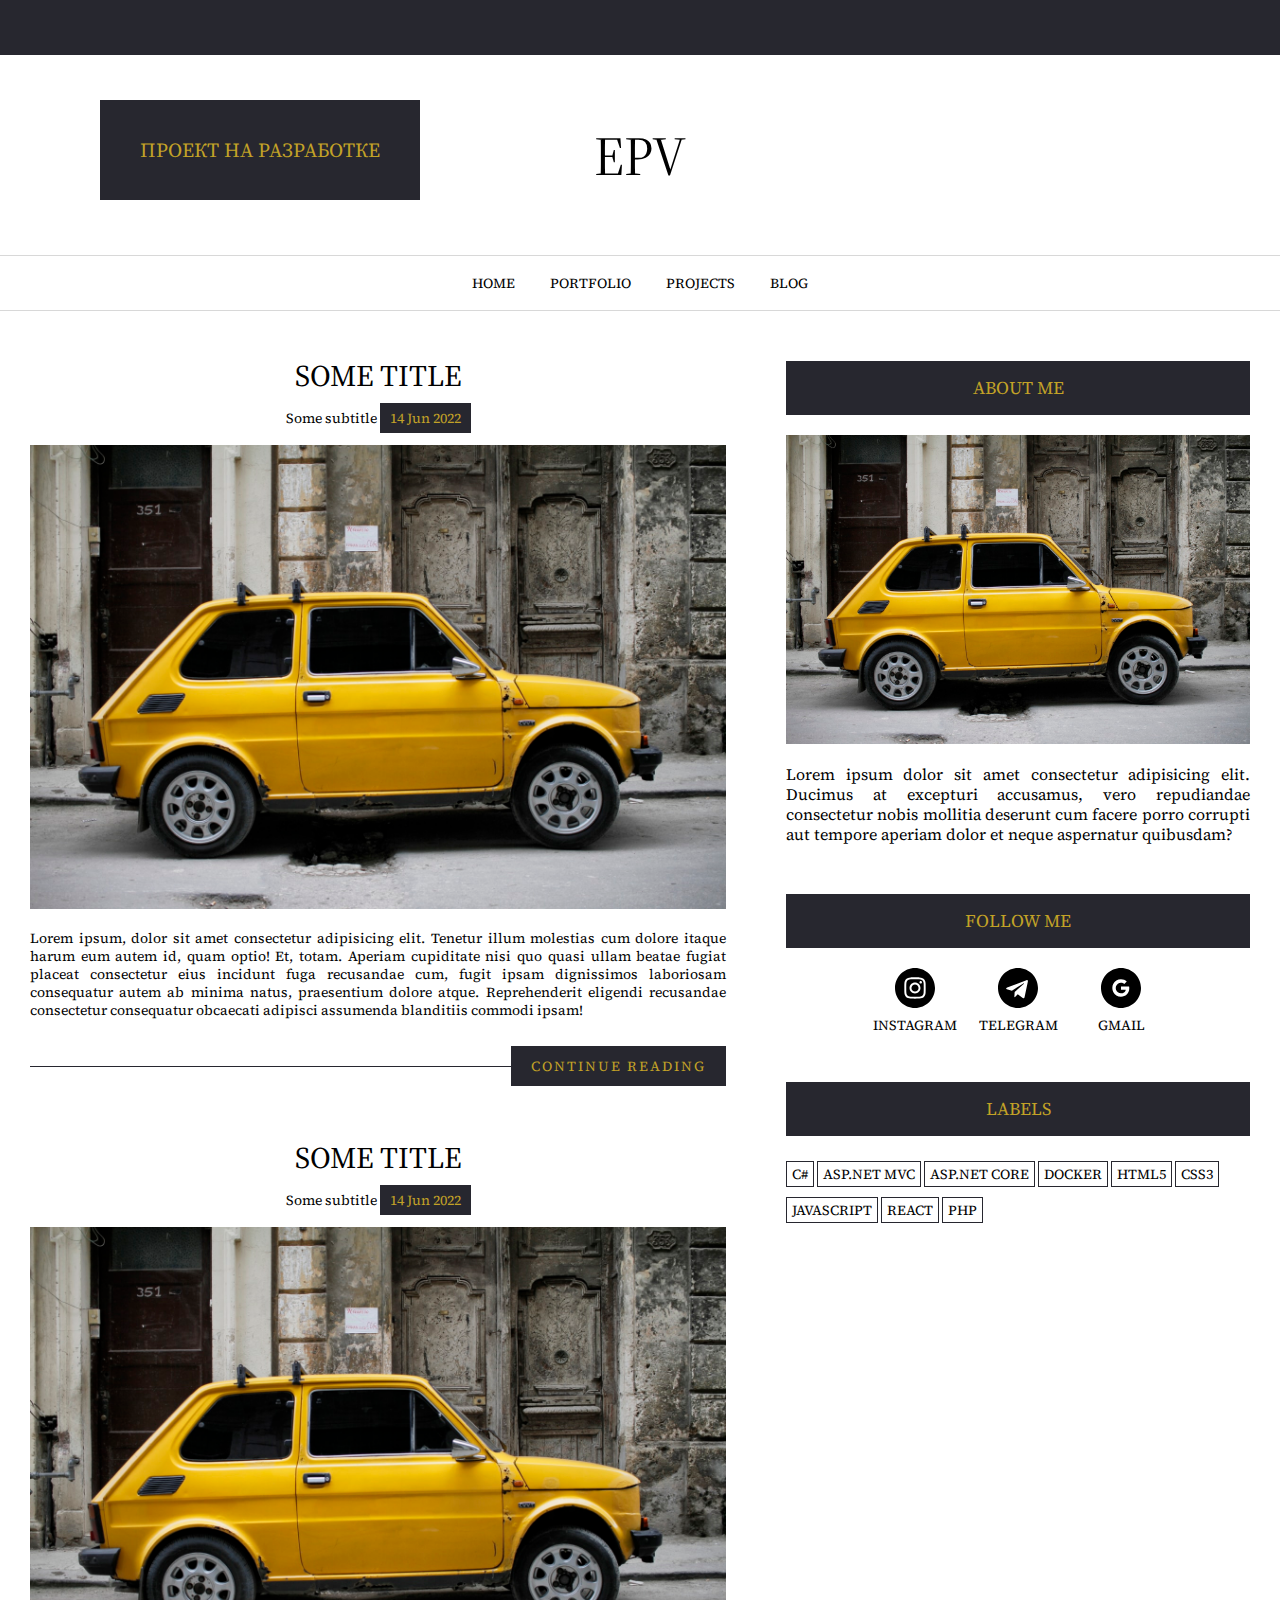
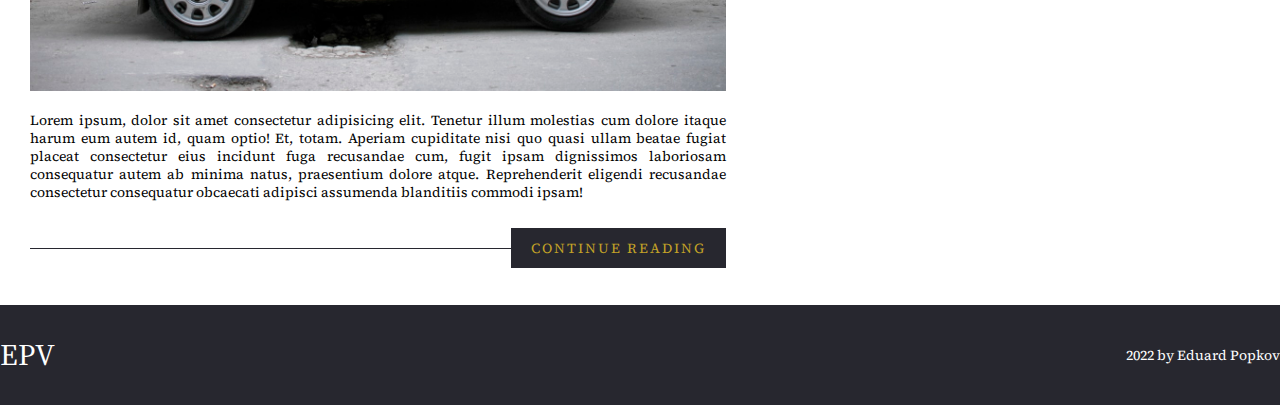
<file: index.html>
<!DOCTYPE html>
<html lang="en">
  <head>
    <meta charset="UTF-8" />
    <link rel="stylesheet" href="/css/styles.css" />
    <title>Document</title>

    <!-- <meta http-equiv="X-UA-Compatible" content="IE=edge"> -->
    <!-- <meta name="viewport" content="width=device-width, initial-scale=1.0"> -->
  </head>
  <body>
    <div class="test-message">Проект на разработке</div>

    <div class="header">
      <div class="header-navigation"></div>
      <div class="header-body container">
        <h1>EPV</h1>
      </div>
    </div>

    <div class="main container">
      <div class="main-navigation">
        <ul>
          <li><a href="#">Home</a></li>
          <li><a href="/pages/portfolio.html">Portfolio</a></li>
          <li><a href="#">Projects</a></li>
          <li><a href="#">Blog</a></li>
        </ul>
      </div>
      <div class="main-body">
        <div class="col-60">
          <div class="post-block">
            <div class="post-block-header">
              <div class="post-block-title">Some title</div>
              <div class="post-block-subtitle">
                Some subtitle
                <span class="date">14 Jun 2022</span>
              </div>
            </div>
            <div class="post-block-image">
              <img src="/img/picture1.jpg" alt="picture1" />
            </div>
            <div class="post-block-text">
              Lorem ipsum, dolor sit amet consectetur adipisicing elit. Tenetur
              illum molestias cum dolore itaque harum eum autem id, quam optio!
              Et, totam. Aperiam cupiditate nisi quo quasi ullam beatae fugiat
              placeat consectetur eius incidunt fuga recusandae cum, fugit ipsam
              dignissimos laboriosam consequatur autem ab minima natus,
              praesentium dolore atque. Reprehenderit eligendi recusandae
              consectetur consequatur obcaecati adipisci assumenda blanditiis
              commodi ipsam!
            </div>
            <div class="post-block-footer">
              <a href="#">Continue Reading</a>
            </div>
          </div>

          <div class="post-block">
            <div class="post-block-header">
              <div class="post-block-title">Some title</div>
              <div class="post-block-subtitle">
                Some subtitle
                <span class="date">14 Jun 2022</span>
              </div>
            </div>
            <div class="post-block-image">
              <img src="/img/picture1.jpg" alt="picture1" />
            </div>
            <div class="post-block-text">
              Lorem ipsum, dolor sit amet consectetur adipisicing elit. Tenetur
              illum molestias cum dolore itaque harum eum autem id, quam optio!
              Et, totam. Aperiam cupiditate nisi quo quasi ullam beatae fugiat
              placeat consectetur eius incidunt fuga recusandae cum, fugit ipsam
              dignissimos laboriosam consequatur autem ab minima natus,
              praesentium dolore atque. Reprehenderit eligendi recusandae
              consectetur consequatur obcaecati adipisci assumenda blanditiis
              commodi ipsam!
            </div>
            <div class="post-block-footer">
              <a href="#">Continue Reading</a>
            </div>
          </div>
        </div>

        <div class="col-40">
          <div class="block">
            <div class="block-title">About me</div>
            <div class="block-body">
              <div class="block-img">
                <img src="/img/picture1.jpg" alt="picture1" />
              </div>
              <div class="block-text">
                Lorem ipsum dolor sit amet consectetur adipisicing elit. Ducimus
                at excepturi accusamus, vero repudiandae consectetur nobis
                mollitia deserunt cum facere porro corrupti aut tempore aperiam
                dolor et neque aspernatur quibusdam?
              </div>
            </div>
          </div>

          <div class="block">
            <div class="block-title">Follow me</div>
            <div class="block-body follow-me">
              <ul class="follow-me-list">
                <li>
                  <img src="/img/instagram.svg" alt="Instagram" />
                  <a href="#" target="_blank">Instagram</a>
                </li>
                <li>
                  <img src="/img/telegram.svg" alt="Instagram" />
                  <a href="#" target="_blank">Telegram</a>
                </li>
                <li>
                  <img src="/img/gmail.svg" alt="Instagram" />
                  <a href="#" target="_blank">Gmail</a>
                </li>
              </ul>
            </div>
          </div>

          <div class="block">
            <div class="block-title">Labels</div>
            <div class="block-body">
              <span class="label">C#</span>
              <span class="label">ASP.NET MVC</span>
              <span class="label">ASP.NET Core</span>
              <span class="label">Docker</span>
              <span class="label">HTML5</span>
              <span class="label">CSS3</span>
              <span class="label">JavaScript</span>
              <span class="label">React</span>
              <span class="label">PHP</span>
            </div>
          </div>
        </div>
      </div>
    </div>

    <div class="footer">
      <div class="footer-body container">
        <p class="user-name">EPV</p>
        <p class="creator">2022 by Eduard Popkov</p>
      </div>
    </div>
  </body>
</html>
</file>
<file: css/styles.css>
@import url(/css/nullstyles.css);
@import url(/css/blogstyles.css);

@import url("https://fonts.googleapis.com/css2?family=Source+Serif+4:wght@400;900&display=swap");

body {
  position: relative;

  font-family: "Source Serif 4", sans-serif;
  min-width: 400px;
}

.test-message {
  position: absolute;
  top: 100px;
  left: 100px;

  color: #c2a227;
  background-color: #27272f;
  
  font-size: 20px;
  text-transform: uppercase;
  
  padding: 40px;
}

.header-navigation {
  height: 55px;
  background-color: #27272f;
}

.header-body {
  display: table;
  height: 200px;
}

.header-body h1 {
  display: table-cell;
  font-size: 55px;

  text-align: center;
  vertical-align: middle;
}

.container {
  max-width: 1300px;
  margin: auto;
}

.main {
}

.main-navigation {
  border-top: 1px solid rgb(216, 216, 216);
  border-bottom: 1px solid rgb(216, 216, 216);
}

.main-navigation ul {
  text-align: center;
}

.main-navigation ul li {
  display: inline-block;
}

.main-navigation ul li a {
  display: inline-block;

  color: #000;
  text-transform: uppercase;

  padding: 20px 16px;
}

.main-navigation ul li a:hover {
  color: #c2a227;
  background-color: #27272f;
}

/* ----------------------------------------------- */

.main-body {
  display: flex;

  padding: 50px 0px;
}

.col-60 {
  width: 60%;
  margin: 0px 30px;
}

.col-40 {
  width: 40%;

  margin: 0px 30px;
}

/* ----------------------------------------------- */

.block {
  margin-bottom: 50px;
}

.block-title {
  font-size: 18px;
  text-transform: uppercase;
  text-align: center;

  color: #c2a227;
  background-color: #27272f;

  padding: 18px;
  margin-bottom: 20px;
}

.block-img > img {
  width: 100%;
}

.block-text {
  font-size: 16px;

  text-align: justify;

  margin: 20px 0px;

  line-height: 20px;
}

.label {
  cursor: default;

  display: inline-block;

  text-transform: uppercase;

  border: 1px solid #27272f;

  padding: 5px;
  margin: 5px 0px;
}

.label:hover {
  color: #c2a227;
  background-color: #27272f;
  transition-duration: 150ms;
}

/* ----------------------------------------------- */

.follow-me {
  text-align: center;
}

.follow-me-list {
  text-align: center;
}

.follow-me-list li {
  display: inline-block;
  width: 100px;
}

.follow-me-list li img {
  width: 40px;
}

.follow-me-list li a {
  display: block;

  color: #000;
  text-transform: uppercase;

  margin: 10px 0px 0px 0px;
}

/* ----------------------------------------------- */

.footer {
  color: #fff;
  background-color: #27272f;
}

.footer-body {
  display: table;

  width: 100%;
  height: 100px;
}

.user-name {
  display: table-cell;

  font-size: 30px;
  text-align: left;
  vertical-align: middle;
}

.creator {
  display: table-cell;

  font-size: 14px;
  text-align: right;
  vertical-align: middle;
}

/* ----------------------------------------------- */

@media (max-width: 400px) {
  .logo {
    text-align: center;
  }
}
</file>
